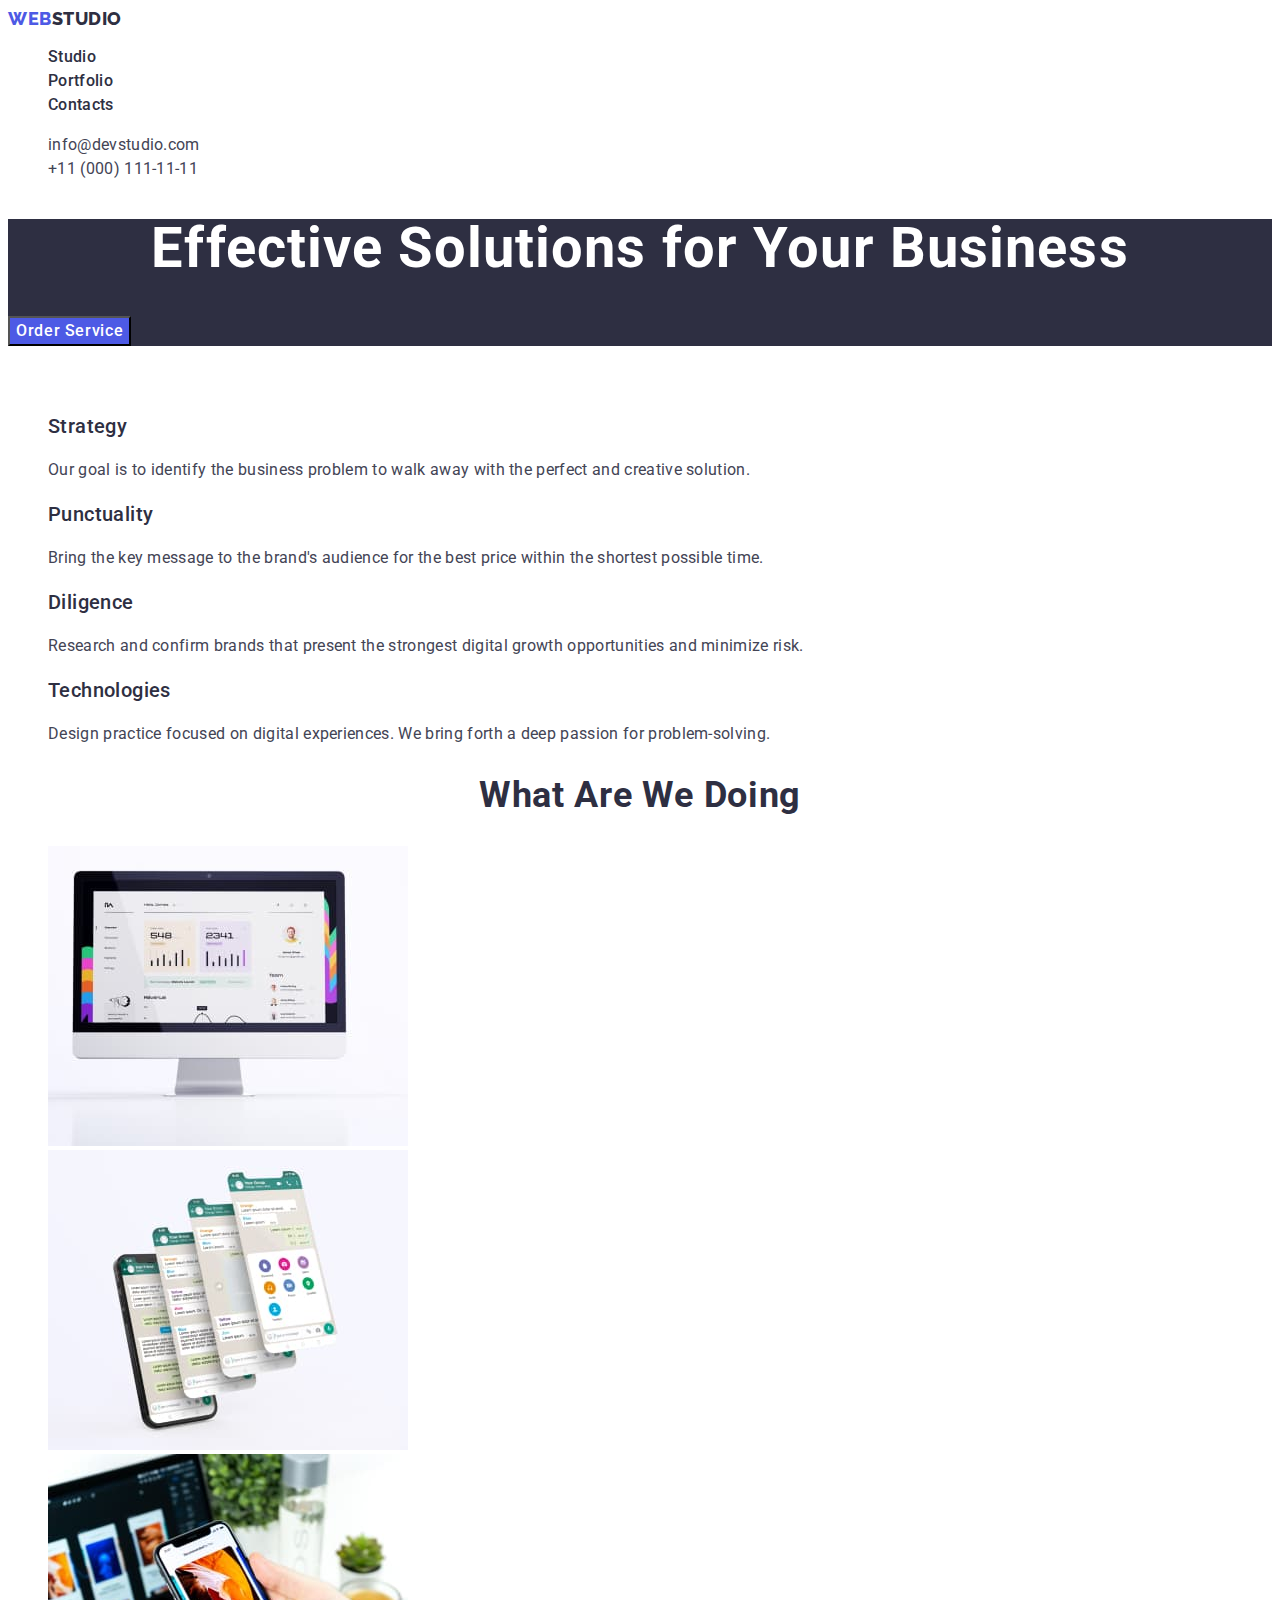
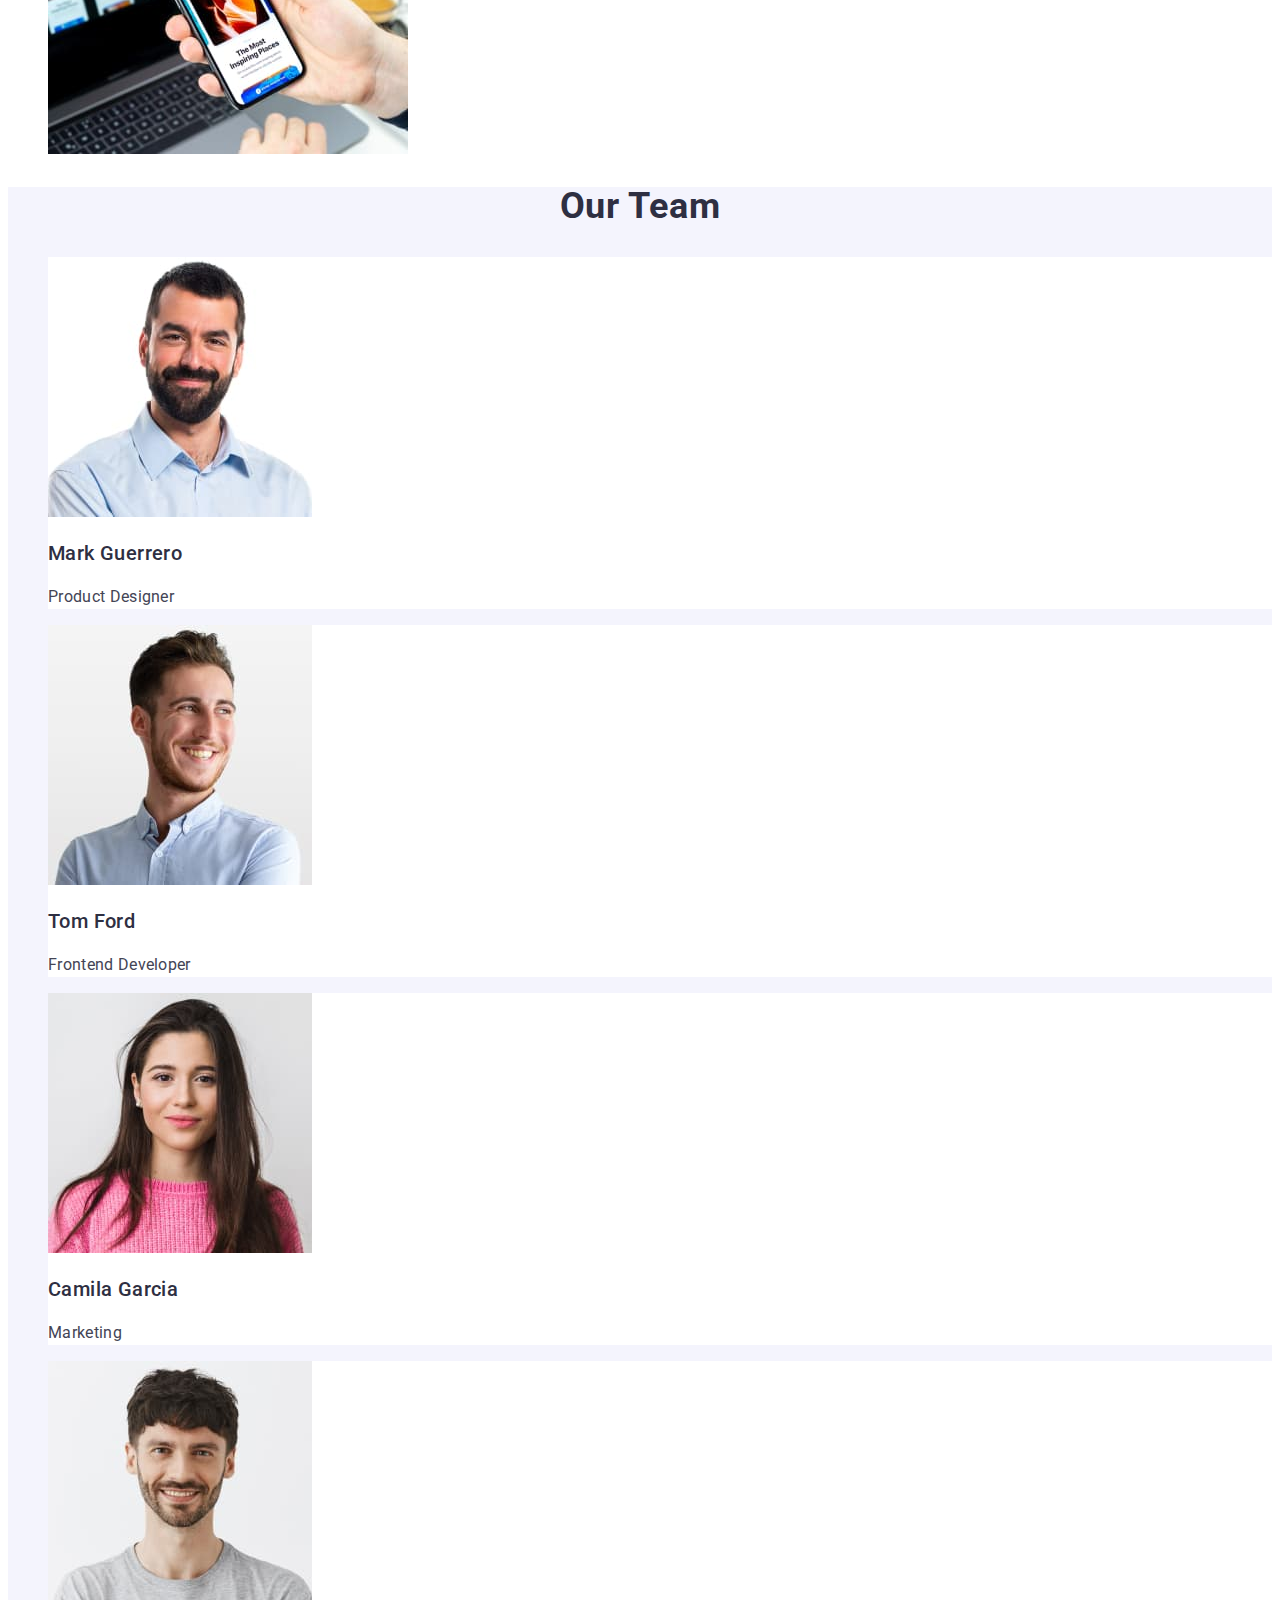
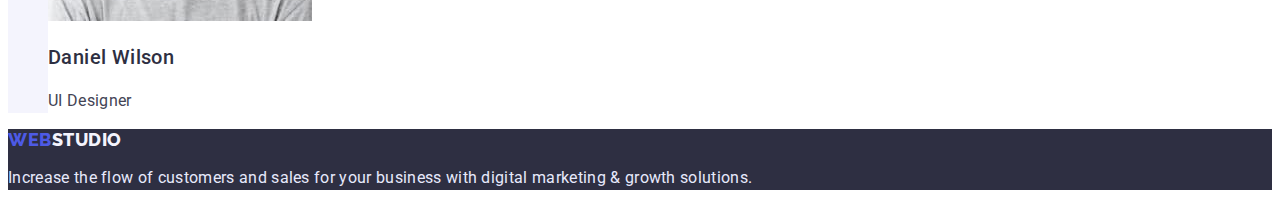
<file: index.html>
<!DOCTYPE html>
<html lang="en">
  <head>
    <meta charset="UTF-8" />
    <meta http-equiv="X-UA-Compatible" content="IE=edge" />
    <meta name="viewport" content="width=device-width, initial-scale=1.0" />
    <link rel="preconnect" href="https://fonts.googleapis.com" />
    <link rel="preconnect" href="https://fonts.gstatic.com" crossorigin />
    <link
      href="https://fonts.googleapis.com/css2?family=Raleway:wght@800&family=Roboto:wght@400;500;700;900&display=swap"
      rel="stylesheet"
    />
    <title>Studio</title>
    <link rel="stylesheet" href="./css/styles.css" />
  </head>
  <body>
    <!-- header -->
    <header class="header">
      <nav class="header-nav">
        <a href="./index.html" class="header-logo link">
          Web<span class="logo-web">Studio</span>
        </a>

        <ul class="header-list list">
          <li class="header-item">
            <a href="./index.html" class="header-link link">Studio</a>
          </li>

          <li class="header-item">
            <a href="./portfolio.html" class="header-link link">Portfolio</a>
          </li>

          <li class="header-item">
            <a href="" class="header-link link">Contacts</a>
          </li>
        </ul>
      </nav>

      <address class="header-address">
        <ul class="header-adderess-list list">
          <li class="header-adderess-item">
            <a href="mailto:info@devstudio.com" class="header-address-link link"
              >info@devstudio.com</a
            >
          </li>

          <li class="header-adder-item">
            <a href="tel:+110001111111" class="header-address-link link"
              >+11 (000) 111-11-11</a
            >
          </li>
        </ul>
      </address>
    </header>

    <!-- main -->
    <main>
      <!-- hero -->
      <section class="hero">
        <h1 class="hero-title">Effective Solutions for Your Business</h1>
        <button type="button" class="hero-btn">Order Service</button>
      </section>

      <!-- section 1 -->
      <section class="option">
        <h2 class="option-title">Option</h2>
        <ul class="option-items list">
          <li class="option-item">
            <h3 class="option-subtitle">Strategy</h3>
            <p class="option-text">
              Our goal is to identify the business problem to walk away with the
              perfect and creative solution.
            </p>
          </li>

          <li class="option-item">
            <h3 class="option-subtitle">Punctuality</h3>
            <p class="option-text">
              Bring the key message to the brand's audience for the best price
              within the shortest possible time.
            </p>
          </li>

          <li class="option-item">
            <h3 class="option-subtitle">Diligence</h3>
            <p class="option-text">
              Research and confirm brands that present the strongest digital
              growth opportunities and minimize risk.
            </p>
          </li>

          <li class="option-item">
            <h3 class="option-subtitle">Technologies</h3>
            <p class="option-text">
              Design practice focused on digital experiences. We bring forth a
              deep passion for problem-solving.
            </p>
          </li>
        </ul>
      </section>

      <!-- section 2 -->
      <section class="works">
        <h2 class="works-title">What are we doing</h2>
        <ul class="works-items list">
          <li class="works-item">
            <img
              src="./images/section2/1.jpg"
              alt="computer"
              width="360"
              height="300"
            />
          </li>

          <li class="works-item">
            <img
              src="./images/section2/2.jpg"
              alt="addition"
              width="360"
              height="300"
            />
          </li>

          <li class="works-item">
            <img
              src="./images/section2/3.jpg"
              alt="mobilie"
              width="360"
              height="300"
            />
          </li>
        </ul>
      </section>

      <!-- section 3 -->
      <section class="team">
        <h2 class="team-title">Our Team</h2>
        <ul class="team-items list">
          <li class="team-item">
            <img
              src="./images/section3/1mark.jpg"
              alt="Mark Guerrero"
              width="264"
              height="260"
            />
            <h3 class="team-subtitle">Mark Guerrero</h3>
            <p class="team-text">Product Designer</p>
          </li>

          <li class="team-item">
            <img
              src="./images/section3/2tom.jpg"
              alt="Tom Ford"
              width="264"
              height="260"
            />
            <h3 class="team-subtitle">Tom Ford</h3>
            <p class="team-text">Frontend Developer</p>
          </li>

          <li class="team-item">
            <img
              src="./images/section3/3camila.jpg"
              alt="Camila Garcia"
              width="264"
              height="260"
            />
            <h3 class="team-subtitle">Camila Garcia</h3>
            <p class="team-text">Marketing</p>
          </li>

          <li class="team-item">
            <img
              src="./images/section3/4daniel.jpg"
              alt="Daniel Wilson"
              width="264"
              height="260"
            />
            <h3 class="team-subtitle">Daniel Wilson</h3>
            <p class="team-text">UI Designer</p>
          </li>
        </ul>
      </section>
    </main>

    <!-- footer -->
    <footer class="footer">
      <a href="./index.html" class="footer-logo link">
        Web <span class="footer-logo-studio">Studio</span>
      </a>
      <p class="footer-text">
        Increase the flow of customers and sales for your business with digital
        marketing & growth solutions.
      </p>
    </footer>
  </body>
</html>
</file>
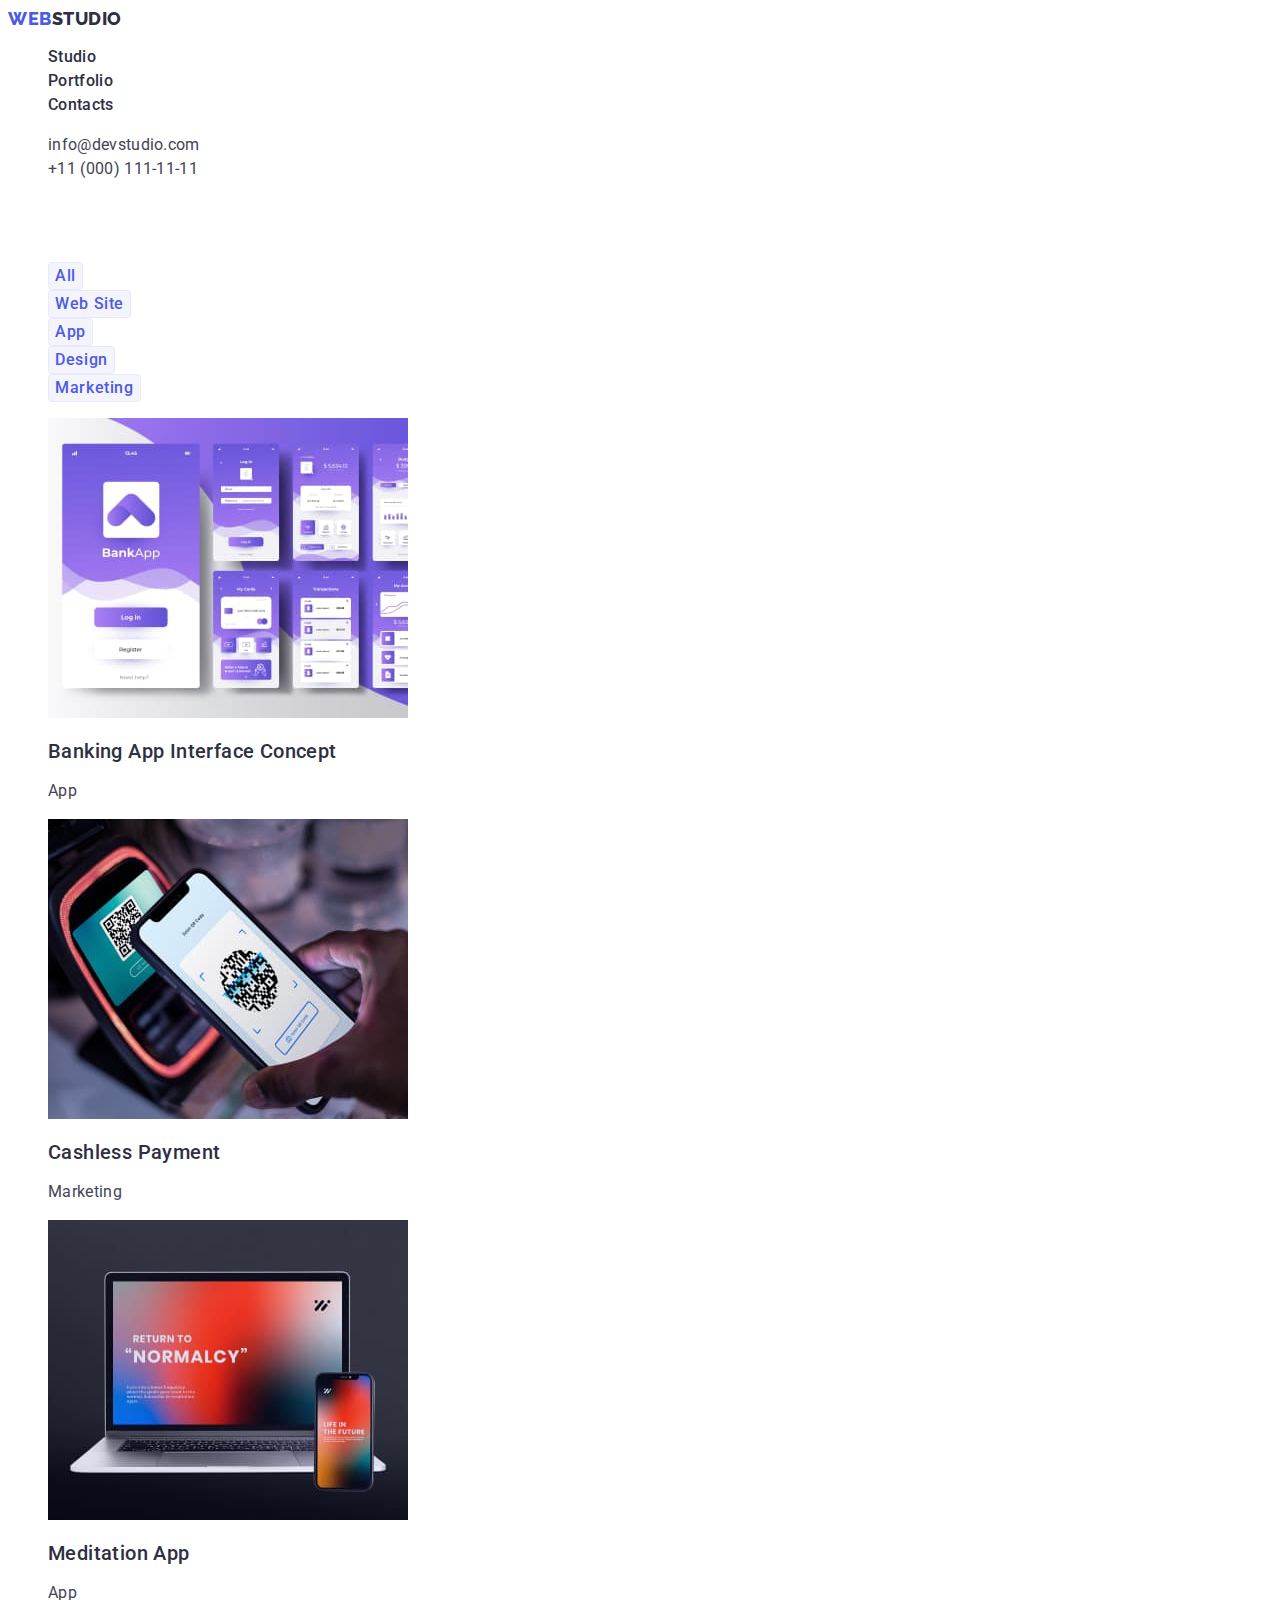
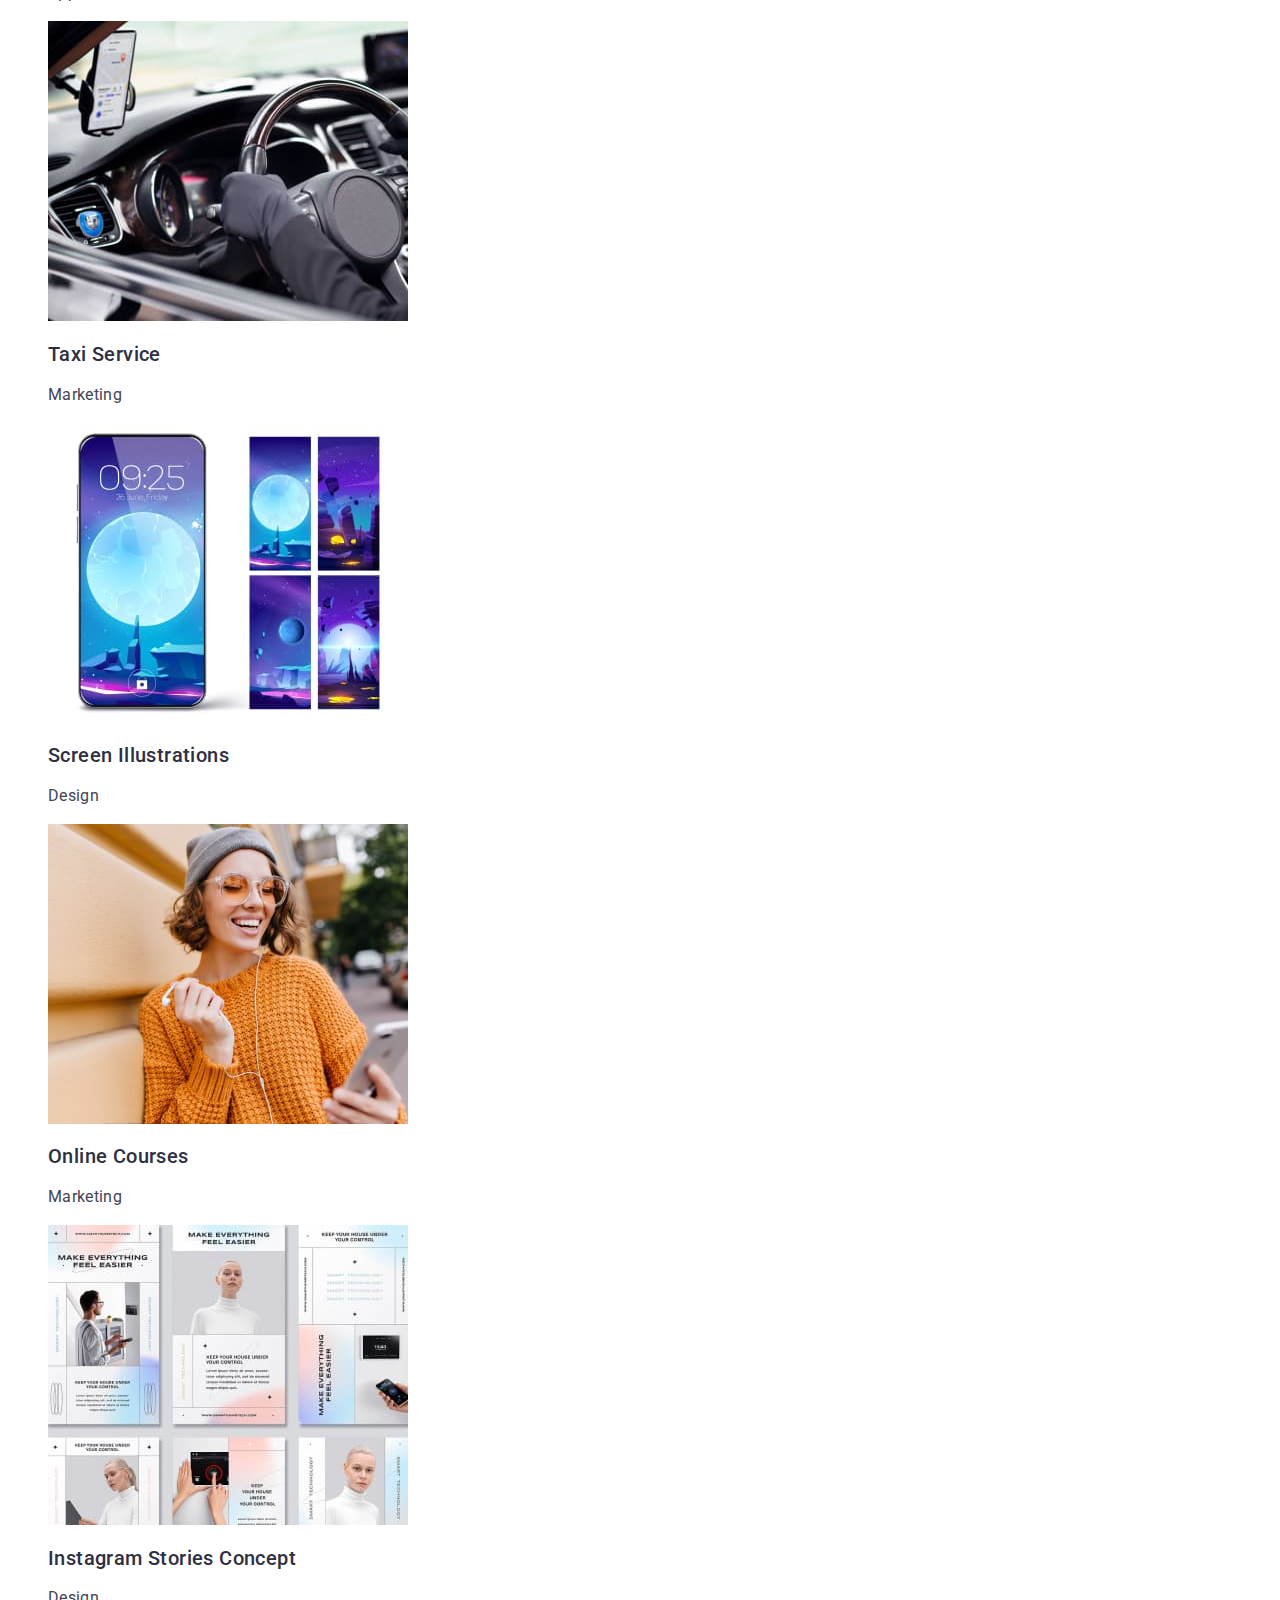
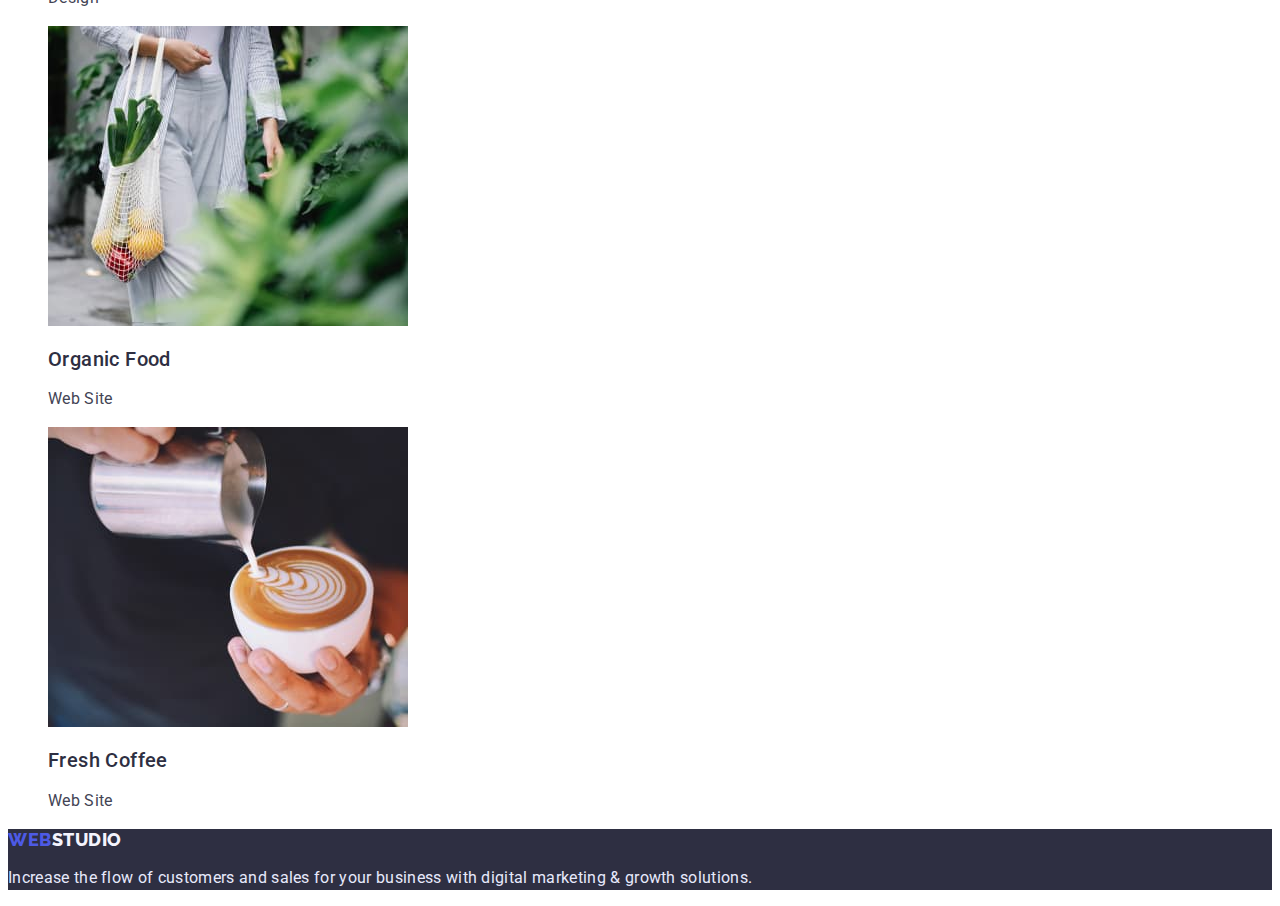
<file: portfolio.html>
<!DOCTYPE html>
<html lang="en">
  <head>
    <meta charset="UTF-8" />
    <meta http-equiv="X-UA-Compatible" content="IE=edge" />
    <meta name="viewport" content="width=device-width, initial-scale=1.0" />
    <link rel="preconnect" href="https://fonts.googleapis.com" />
    <link rel="preconnect" href="https://fonts.gstatic.com" crossorigin />
    <link
      href="https://fonts.googleapis.com/css2?family=Raleway:wght@800&family=Roboto:wght@400;500;700;900&display=swap"
      rel="stylesheet"
    />
    <title>Portfolio</title>
    <link rel="stylesheet" href="./css/styles.css" />
  </head>
  <body>
    <!-- header -->
    <header class="header">
      <nav class="header-nav">
        <a href="./index.html" class="header-logo link">
          Web<span class="logo-web">Studio</span>
        </a>

        <ul class="header-list list">
          <li class="header-item">
            <a href="./index.html" class="header-link link">Studio</a>
          </li>

          <li class="header-item">
            <a href="./portfolio.html" class="header-link link">Portfolio</a>
          </li>

          <li class="header-item">
            <a href="" class="header-link link">Contacts</a>
          </li>
        </ul>
      </nav>

      <address class="header-address">
        <ul class="header-adderess-list list">
          <li class="header-adderess-item">
            <a href="mailto:info@devstudio.com" class="header-address-link link"
              >info@devstudio.com</a
            >
          </li>

          <li class="header-adder-item">
            <a href="tel:+110001111111" class="header-address-link link"
              >+11 (000) 111-11-11</a
            >
          </li>
        </ul>
      </address>
    </header>

    <!-- main -->
    <main>
      <section class=".portfolio">
        <h1 class="portfolio-title">Portfolio</h1>
        <ul class="filters-items list">
          <li class="filters-item">
            <button type="button" class="filters-btn">All</button>
          </li>
          <li class="filters-item">
            <button type="button" class="filters-btn">Web Site</button>
          </li>
          <li class="filters-item">
            <button type="button" class="filters-btn">App</button>
          </li>
          <li class="filters-item">
            <button type="button" class="filters-btn">Design</button>
          </li>
          <li class="filters-item">
            <button type="button" class="filters-btn">Marketing</button>
          </li>
        </ul>

        <ul class="exemple-items list">
          <li class="exemple-item">
            <a href="#" class="exemple-link link"
              ><img
                src="./images/portfolio/1.jpg"
                alt="Banking App"
                width="360"
                height="300"
              />
              <h2 class="exemple-subtite">Banking App Interface Concept</h2>
              <p class="exemple-text">App</p>
            </a>
          </li>
          <li class="exemple-item">
            <a href="#" class="exemple-link link"
              ><img
                src="./images/portfolio/2.jpg"
                alt="Cashless Payment"
                width="360"
                height="300"
              />
              <h2 class="exemple-subtite">Cashless Payment</h2>
              <p class="exemple-text">Marketing</p>
            </a>
          </li>
          <li class="exemple-item">
            <a href="#" class="exemple-link link"
              ><img
                src="./images/portfolio/3.jpg"
                alt="Meditation App"
                width="360"
                height="300"
              />
              <h2 class="exemple-subtite">Meditation App</h2>
              <p class="exemple-text">App</p>
            </a>
          </li>
          <li class="exemple-item">
            <a href="#" class="exemple-link link"
              ><img
                src="./images/portfolio/4.jpg"
                alt="Taxi Service"
                width="360"
                height="300"
              />
              <h2 class="exemple-subtite">Taxi Service</h2>
              <p class="exemple-text">Marketing</p>
            </a>
          </li>
          <li class="exemple-item">
            <a href="#" class="exemple-link link"
              ><img
                src="./images/portfolio/5.jpg"
                alt="Screen Illustrations"
                width="360"
                height="300"
              />
              <h2 class="exemple-subtite">Screen Illustrations</h2>
              <p class="exemple-text">Design</p>
            </a>
          </li>
          <li class="exemple-item">
            <a href="#" class="exemple-link link"
              ><img
                src="./images/portfolio/6.jpg"
                alt="Online Courses"
                width="360"
                height="300"
              />
              <h2 class="exemple-subtite">Online Courses</h2>
              <p class="exemple-text">Marketing</p>
            </a>
          </li>
          <li>
            <a href="#" class="exemple-link link">
              <img
                src="./images/portfolio/7.jpg"
                alt="Instagram Stories Concept"
                width="360"
                height="300"
              />
              <h2 class="exemple-subtite">Instagram Stories Concept</h2>
              <p class="exemple-text">Design</p>
            </a>
          </li>
          <li class="exemple-item">
            <a href="#" class="exemple-link link"
              ><img
                src="./images/portfolio/8.jpg"
                alt="Organic Food"
                width="360"
                height="300"
              />
              <h2 class="exemple-subtite">Organic Food</h2>
              <p class="exemple-text">Web Site</p>
            </a>
          </li>
          <li class="exemple-item">
            <a href="#" class="exemple-link link"
              ><img
                src="./images/portfolio/9.jpg"
                alt="Fresh Coffee"
                width="360"
                height="300"
              />
              <h2 class="exemple-subtite">Fresh Coffee</h2>
              <p class="exemple-text">Web Site</p>
            </a>
          </li>
        </ul>
      </section>
    </main>

    <!-- footer -->
    <footer class="footer">
      <a href="./index.html" class="footer-logo link">
        Web <span class="footer-logo-studio">Studio</span>
      </a>
      <p class="footer-text">
        Increase the flow of customers and sales for your business with digital
        marketing & growth solutions.
      </p>
    </footer>
  </body>
</html>
</file>
<file: css/styles.css>
:root {
  --color-iris: #4d5ae5ff;
  --color-ocean: #404bbfff;
  --color-navy-blue: #2e2f42ff;
  --color-green: #31d0aaff;
  --color-slate: #434455ff;
  --color-light-slate: #8e8f99ff;
  --color-cornflower: #e7e9fcff;
  --color-cloud: #f4f4fdff;
  --color-navy-blue-modal: #2e2f4266;
  --color-grey: #2e2f42b3;
  --color-white: #ffffff;
}

body {
  background-color: var(--color-white);
  font-family: "Roboto", sans-serif;
  color: var(--color-slate);
}

.list {
  list-style: none;
}

.link {
  text-decoration: none;
}

/* ---------------------------------HEADER-------------------------------- */

.header-logo {
  font-family: "Raleway", sans-serif;
  font-weight: 800;
  font-size: 18px;
  line-height: 1.17;
  display: flex;
  align-items: center;
  letter-spacing: 0.03em;
  text-transform: uppercase;
  color: var(--color-iris);
}

.logo-web {
  color: var(--color-navy-blue);
}

.header-link {
  font-weight: 500;
  font-size: 16px;
  line-height: 1.5;
  letter-spacing: 0.02em;
  color: var(--color-navy-blue);
}

.header-link:hover,
.header-link:focus {
  color: var(--color-ocean);
}

.header-address {
  font-style: normal;
}

.header-address-link {
  font-size: 16px;
  line-height: 1.5;
  letter-spacing: 0.02em;
  color: var(--color-slate);
}

.header-address-link:hover,
.header-address-link:focus {
  color: var(--color-ocean);
}

/* ---------------------------------HERO-------------------------------- */
.hero {
  background-color: var(--color-navy-blue);
}

.hero-title {
  font-size: 56px;
  line-height: 1.07;
  text-align: center;
  letter-spacing: 0.02em;
  color: var(--color-white);
}

.hero-btn {
  font-family: inherit;
  font-weight: 500;
  font-size: 16px;
  line-height: 1.5;
  display: flex;
  align-items: center;
  letter-spacing: 0.04em;
  color: var(--color-white);
  background-color: var(--color-iris);
  cursor: pointer;
}

.hero-btn:hover,
.hero-btn:focus {
  background-color: var(--color-ocean);
}

/* ---------------------------------SECTION1 OPTION-------------------------------- */
.option-title {
  visibility: hidden;
}

.option-subtitle {
  font-weight: 500;
  font-size: 20px;
  line-height: 1.2;
  letter-spacing: 0.02em;
  color: var(--color-navy-blue);
}

.option-text {
  font-size: 16px;
  line-height: 1.5;
  letter-spacing: 0.02em;
}

/* ---------------------------------SECTION2 WORKS-------------------------------- */
.works-title {
  font-size: 36px;
  line-height: 1.11;
  text-align: center;
  letter-spacing: 0.02em;
  text-transform: capitalize;
  color: var(--color-navy-blue);
}

/* ---------------------------------SECTION3 TEAM -------------------------------- */
.team {
  background-color: var(--color-cloud);
}

.team-item {
  background-color: var(--color-white);
}

.team-title {
  font-size: 36px;
  line-height: 1.11;
  text-align: center;
  letter-spacing: 0.02em;
  text-transform: capitalize;
  color: var(--color-navy-blue);
}

.team-subtitle {
  font-weight: 500;
  font-size: 20px;
  line-height: 1.2;
  letter-spacing: 0.02em;
  color: var(--color-navy-blue);
}

.team-text {
  font-size: 16px;
  line-height: 1.5;
  letter-spacing: 0.02em;
}

/* ---------------------------------FOOTER-------------------------------- */
.footer {
  background-color: var(--color-navy-blue);
}

.footer-logo {
  font-family: "Raleway", sans-serif;
  font-weight: 800;
  font-size: 18px;
  line-height: 1.17;
  display: flex;
  align-items: center;
  letter-spacing: 0.03em;
  text-transform: uppercase;
  color: var(--color-iris);
}

.footer-logo-studio {
  color: var(--color-cloud);
}

.footer-text {
  font-size: 16px;
  line-height: 1.5;
  letter-spacing: 0.02em;
  color: var(--color-cornflower);
}

/* ---------------------------------PORTFOLIO-------------------------------- */
.portfolio-title {
  visibility: hidden;
}

/* ---------------------------------PORTFOLIO FILTERS-------------------------------- */
.filters-btn {
  font-family: inherit;
  font-weight: 500;
  font-size: 16px;
  line-height: 1.5;
  display: flex;
  align-items: center;
  text-align: center;
  letter-spacing: 0.04em;
  color: var(--color-iris);
  background: var(--color-cloud);
  border: 1px solid var(--color-cornflower);
  border-radius: 4px;
  cursor: pointer;
}

.filters-btn:hover,
.filters-btn:focus {
  color: var(--color-white);
  background: var(--color-ocean);
}

/* ---------------------------------PORTFOLIO EXEMPLE-------------------------------- */
.exemple-subtite {
  font-weight: 500;
  font-size: 20px;
  line-height: 1.2;
  letter-spacing: 0.02em;
  color: var(--color-navy-blue);
}

.exemple-text {
  font-size: 16px;
  line-height: 1.5;
  letter-spacing: 0.02em;
  color: var(--color-slate);
}
</file>
